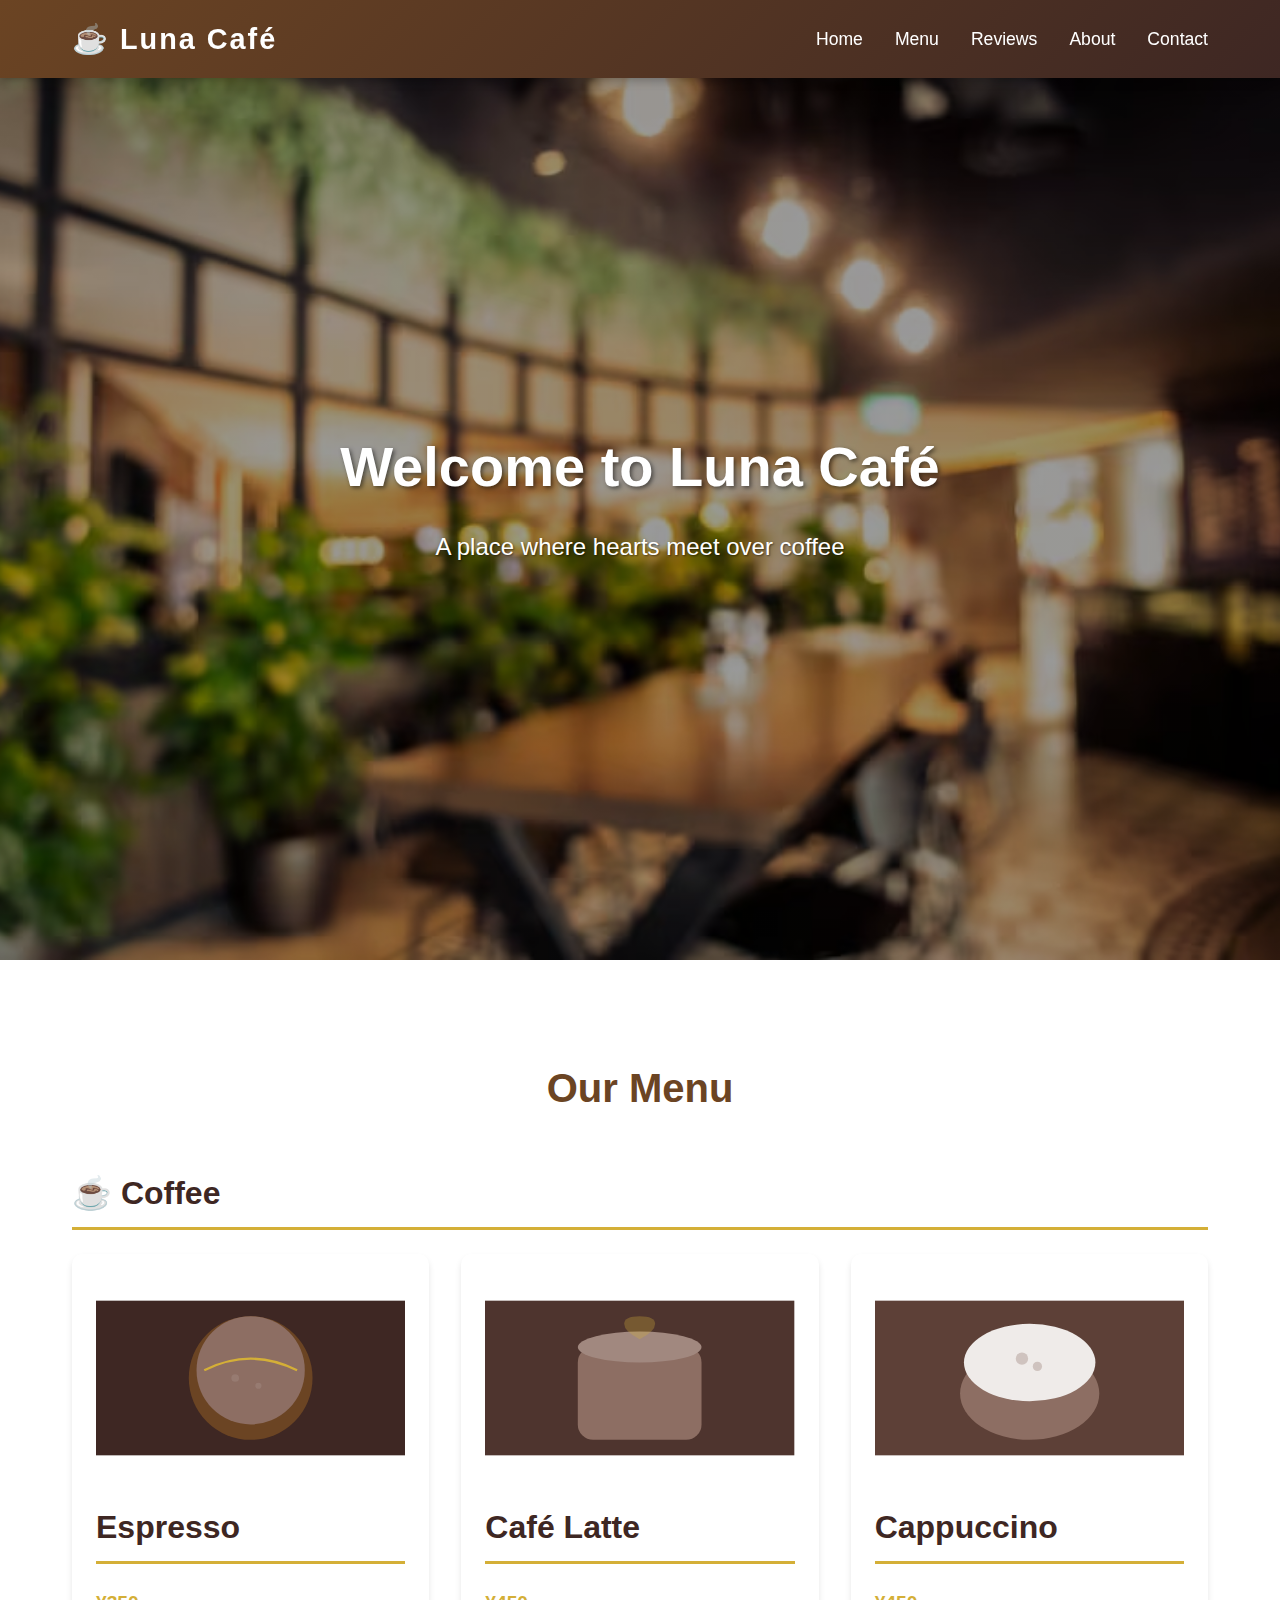
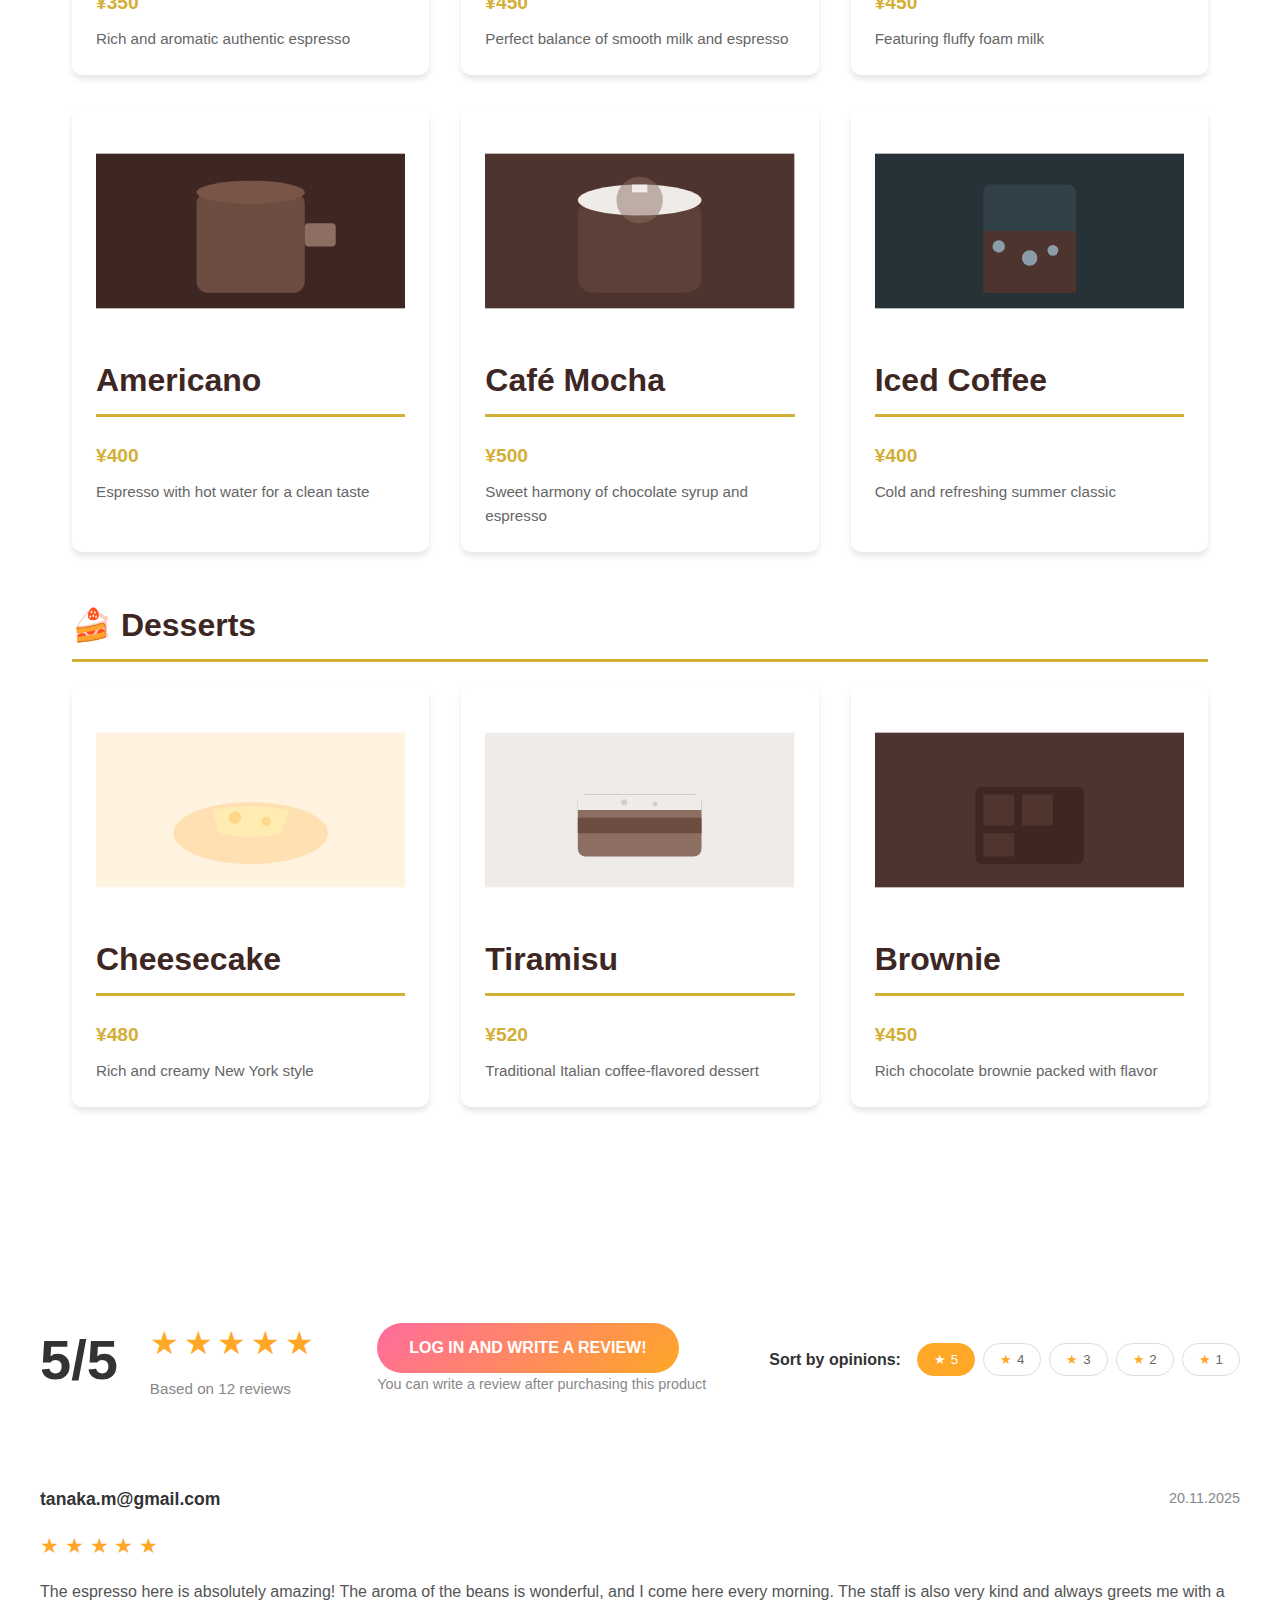
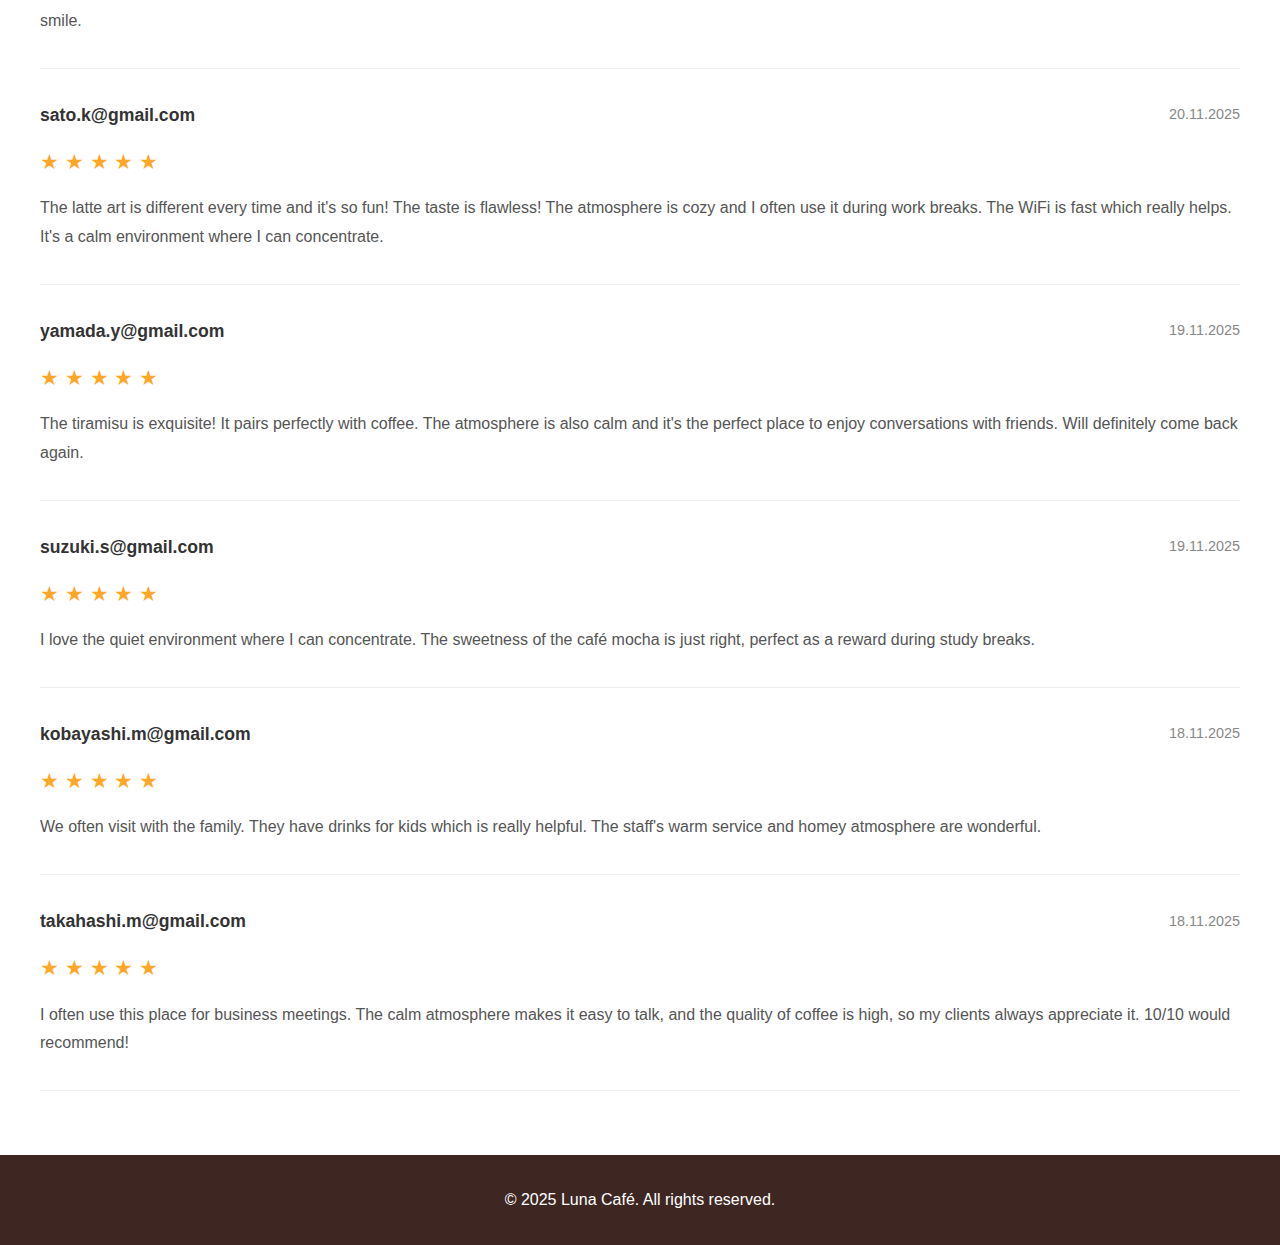
<file: index.html>
<!DOCTYPE html>
<html lang="en">

<head>
    <meta charset="UTF-8">
    <meta name="viewport" content="width=device-width, initial-scale=1.0">
    <title>Luna Café - Coffee Shop</title>
    <link rel="stylesheet" href="css/style.css">
</head>

<body>
    <header>
        <nav>
            <div class="logo">☕ Luna Café </div>
            <ul class="nav-links">
                <li><a href="#home">Home</a></li>
                <li><a href="#menu">Menu</a></li>
                <li><a href="#testimonials">Reviews</a></li>
                <li><a href="#about">About</a></li>
                <li><a href="#contact">Contact</a></li>
            </ul>
        </nav>
    </header>

    <section id="home" class="hero">
        <div class="hero-content">
            <h1>Welcome to Luna Café </h1>
            <p>A place where hearts meet over coffee</p>
        </div>
    </section>

    <section id="menu" class="menu-section">
        <h2>Our Menu</h2>

        <div class="category">
            <h3>☕ Coffee</h3>
            <div class="menu-grid">
                <div class="menu-item">
                    <svg class="coffee-image" xmlns="http://www.w3.org/2000/svg" viewBox="0 0 400 200">
                        <rect fill="#3E2723" width="400" height="200" />
                        <ellipse cx="200" cy="100" rx="80" ry="80" fill="#6B4423" />
                        <ellipse cx="200" cy="90" rx="70" ry="70" fill="#8D6E63" />
                        <path d="M140 90 Q200 60 260 90" stroke="#D4AF37" stroke-width="3" fill="none" />
                        <circle cx="180" cy="100" r="5" fill="#A1887F" opacity="0.5" />
                        <circle cx="210" cy="110" r="4" fill="#A1887F" opacity="0.5" />
                    </svg>
                    <h3>Espresso</h3>
                    <p class="price">¥350</p>
                    <p>Rich and aromatic authentic espresso</p>
                </div>
                <div class="menu-item">
                    <svg class="coffee-image" xmlns="http://www.w3.org/2000/svg" viewBox="0 0 400 200">
                        <rect fill="#4E342E" width="400" height="200" />
                        <rect x="120" y="60" width="160" height="120" rx="20" fill="#8D6E63" />
                        <ellipse cx="200" cy="60" rx="80" ry="20" fill="#A1887F" />
                        <path d="M200 50 Q180 40 180 30 Q180 20 200 20 Q220 20 220 30 Q220 40 200 50" fill="#D4AF37"
                            opacity="0.3" />
                    </svg>
                    <h3>Café Latte</h3>
                    <p class="price">¥450</p>
                    <p>Perfect balance of smooth milk and espresso</p>
                </div>
                <div class="menu-item">
                    <svg class="coffee-image" xmlns="http://www.w3.org/2000/svg" viewBox="0 0 400 200">
                        <rect fill="#5D4037" width="400" height="200" />
                        <ellipse cx="200" cy="120" rx="90" ry="60" fill="#8D6E63" />
                        <ellipse cx="200" cy="80" rx="85" ry="50" fill="#EFEBE9" />
                        <circle cx="190" cy="75" r="8" fill="#A1887F" opacity="0.4" />
                        <circle cx="210" cy="85" r="6" fill="#A1887F" opacity="0.4" />
                    </svg>
                    <h3>Cappuccino</h3>
                    <p class="price">¥450</p>
                    <p>Featuring fluffy foam milk</p>
                </div>
                <div class="menu-item">
                    <svg class="coffee-image" xmlns="http://www.w3.org/2000/svg" viewBox="0 0 400 200">
                        <rect fill="#3E2723" width="400" height="200" />
                        <rect x="130" y="50" width="140" height="130" rx="15" fill="#6D4C41" />
                        <ellipse cx="200" cy="50" rx="70" ry="15" fill="#795548" />
                        <rect x="270" y="90" width="40" height="30" rx="5" fill="#8D6E63" />
                    </svg>
                    <h3>Americano</h3>
                    <p class="price">¥400</p>
                    <p>Espresso with hot water for a clean taste</p>
                </div>
                <div class="menu-item">
                    <svg class="coffee-image" xmlns="http://www.w3.org/2000/svg" viewBox="0 0 400 200">
                        <rect fill="#4E342E" width="400" height="200" />
                        <rect x="120" y="60" width="160" height="120" rx="20" fill="#5D4037" />
                        <ellipse cx="200" cy="60" rx="80" ry="20" fill="#EFEBE9" />
                        <circle cx="200" cy="60" r="30" fill="#8D6E63" opacity="0.5" />
                        <rect x="190" y="40" width="20" height="10" fill="#EFEBE9" />
                    </svg>
                    <h3>Café Mocha</h3>
                    <p class="price">¥500</p>
                    <p>Sweet harmony of chocolate syrup and espresso</p>
                </div>
                <div class="menu-item">
                    <svg class="coffee-image" xmlns="http://www.w3.org/2000/svg" viewBox="0 0 400 200">
                        <rect fill="#263238" width="400" height="200" />
                        <rect x="140" y="40" width="120" height="140" rx="10" fill="#37474F" opacity="0.7" />
                        <rect x="140" y="100" width="120" height="80" fill="#4E342E" />
                        <circle cx="160" cy="120" r="8" fill="#B3E5FC" opacity="0.6" />
                        <circle cx="200" cy="135" r="10" fill="#B3E5FC" opacity="0.6" />
                        <circle cx="230" cy="125" r="7" fill="#B3E5FC" opacity="0.6" />
                    </svg>
                    <h3>Iced Coffee</h3>
                    <p class="price">¥400</p>
                    <p>Cold and refreshing summer classic</p>
                </div>
            </div>
        </div>

        <div class="category">
            <h3>🍰 Desserts</h3>
            <div class="menu-grid">
                <div class="menu-item">
                    <svg class="coffee-image" xmlns="http://www.w3.org/2000/svg" viewBox="0 0 400 200">
                        <rect fill="#FFF3E0" width="400" height="200" />
                        <ellipse cx="200" cy="130" rx="100" ry="40" fill="#FFE0B2" />
                        <path d="M150 100 Q200 90 250 100 L240 130 Q200 140 160 130 Z" fill="#FFECB3" />
                        <circle cx="180" cy="110" r="8" fill="#FFB74D" opacity="0.4" />
                        <circle cx="220" cy="115" r="6" fill="#FFB74D" opacity="0.4" />
                    </svg>
                    <h3>Cheesecake</h3>
                    <p class="price">¥480</p>
                    <p>Rich and creamy New York style</p>
                </div>
                <div class="menu-item">
                    <svg class="coffee-image" xmlns="http://www.w3.org/2000/svg" viewBox="0 0 400 200">
                        <rect fill="#EFEBE9" width="400" height="200" />
                        <rect x="120" y="80" width="160" height="80" rx="10" fill="#8D6E63" />
                        <rect x="120" y="80" width="160" height="20" fill="#EFEBE9" />
                        <rect x="120" y="110" width="160" height="20" fill="#6D4C41" />
                        <circle cx="180" cy="90" r="4" fill="#D7CCC8" />
                        <circle cx="220" cy="92" r="3" fill="#D7CCC8" />
                    </svg>
                    <h3>Tiramisu</h3>
                    <p class="price">¥520</p>
                    <p>Traditional Italian coffee-flavored dessert</p>
                </div>
                <div class="menu-item">
                    <svg class="coffee-image" xmlns="http://www.w3.org/2000/svg" viewBox="0 0 400 200">
                        <rect fill="#4E342E" width="400" height="200" />
                        <rect x="130" y="70" width="140" height="100" rx="8" fill="#3E2723" />
                        <rect x="140" y="80" width="40" height="40" fill="#5D4037" opacity="0.6" />
                        <rect x="190" y="80" width="40" height="40" fill="#5D4037" opacity="0.6" />
                        <rect x="140" y="130" width="40" height="30" fill="#5D4037" opacity="0.6" />
                    </svg>
                    <h3>Brownie</h3>
                    <p class="price">¥450</p>
                    <p>Rich chocolate brownie packed with flavor</p>
                </div>
            </div>
        </div>
    </section>

    <section id="testimonials" class="testimonials">
        <div class="testimonials-header">
            <div>
                <div class="overall-rating">
                    <div class="rating-score">5/5</div>
                    <div>
                        <div class="rating-stars">
                            <span>★</span>
                            <span>★</span>
                            <span>★</span>
                            <span>★</span>
                            <span>★</span>
                        </div>
                        <div class="rating-count">Based on 12 reviews</div>
                    </div>
                </div>
            </div>

            <div>
                <button class="review-button">LOG IN AND WRITE A REVIEW!</button>
                <p class="review-note">You can write a review after purchasing this product</p>
            </div>

            <div class="sort-filters">
                <span class="sort-label">Sort by opinions:</span>
                <button class="filter-btn active">
                    <span class="star">★</span> 5
                </button>
                <button class="filter-btn">
                    <span class="star">★</span> 4
                </button>
                <button class="filter-btn">
                    <span class="star">★</span> 3
                </button>
                <button class="filter-btn">
                    <span class="star">★</span> 2
                </button>
                <button class="filter-btn">
                    <span class="star">★</span> 1
                </button>
            </div>
        </div>

        <div class="reviews-list">
            <div class="review-item">
                <div class="review-header">
                    <span class="reviewer-email">tanaka.m@gmail.com</span>
                    <span class="review-date">20.11.2025</span>
                </div>
                <div class="review-rating">★ ★ ★ ★ ★</div>
                <p class="review-text">
                    The espresso here is absolutely amazing! The aroma of the beans is wonderful, and I come here every
                    morning. The staff is also very kind and always greets me with a smile.
                </p>
            </div>

            <div class="review-item">
                <div class="review-header">
                    <span class="reviewer-email">sato.k@gmail.com</span>
                    <span class="review-date">20.11.2025</span>
                </div>
                <div class="review-rating">★ ★ ★ ★ ★</div>
                <p class="review-text">
                    The latte art is different every time and it's so fun! The taste is flawless! The atmosphere is cozy
                    and I often use it during work breaks. The WiFi is fast which really helps. It's a calm environment
                    where I can concentrate.
                </p>
            </div>

            <div class="review-item">
                <div class="review-header">
                    <span class="reviewer-email">yamada.y@gmail.com</span>
                    <span class="review-date">19.11.2025</span>
                </div>
                <div class="review-rating">★ ★ ★ ★ ★</div>
                <p class="review-text">
                    The tiramisu is exquisite! It pairs perfectly with coffee. The atmosphere is also calm and it's the
                    perfect place to enjoy conversations with friends. Will definitely come back again.
                </p>
            </div>

            <div class="review-item">
                <div class="review-header">
                    <span class="reviewer-email">suzuki.s@gmail.com</span>
                    <span class="review-date">19.11.2025</span>
                </div>
                <div class="review-rating">★ ★ ★ ★ ★</div>
                <p class="review-text">
                    I love the quiet environment where I can concentrate. The sweetness of the café mocha is just right,
                    perfect as a reward during study breaks.
                </p>
            </div>

            <div class="review-item">
                <div class="review-header">
                    <span class="reviewer-email">kobayashi.m@gmail.com</span>
                    <span class="review-date">18.11.2025</span>
                </div>
                <div class="review-rating">★ ★ ★ ★ ★</div>
                <p class="review-text">
                    We often visit with the family. They have drinks for kids which is really helpful. The staff's warm
                    service and homey atmosphere are wonderful.
                </p>
            </div>

            <div class="review-item">
                <div class="review-header">
                    <span class="reviewer-email">takahashi.m@gmail.com</span>
                    <span class="review-date">18.11.2025</span>
                </div>
                <div class="review-rating">★ ★ ★ ★ ★</div>
                <p class="review-text">
                    I often use this place for business meetings. The calm atmosphere makes it easy to talk, and the
                    quality of coffee is high, so my clients always appreciate it. 10/10 would recommend!
                </p>
            </div>
        </div>
    </section>

    <footer>
        <p>&copy; 2025 Luna Café. All rights reserved.</p>
    </footer>
</body>

</html>
</file>
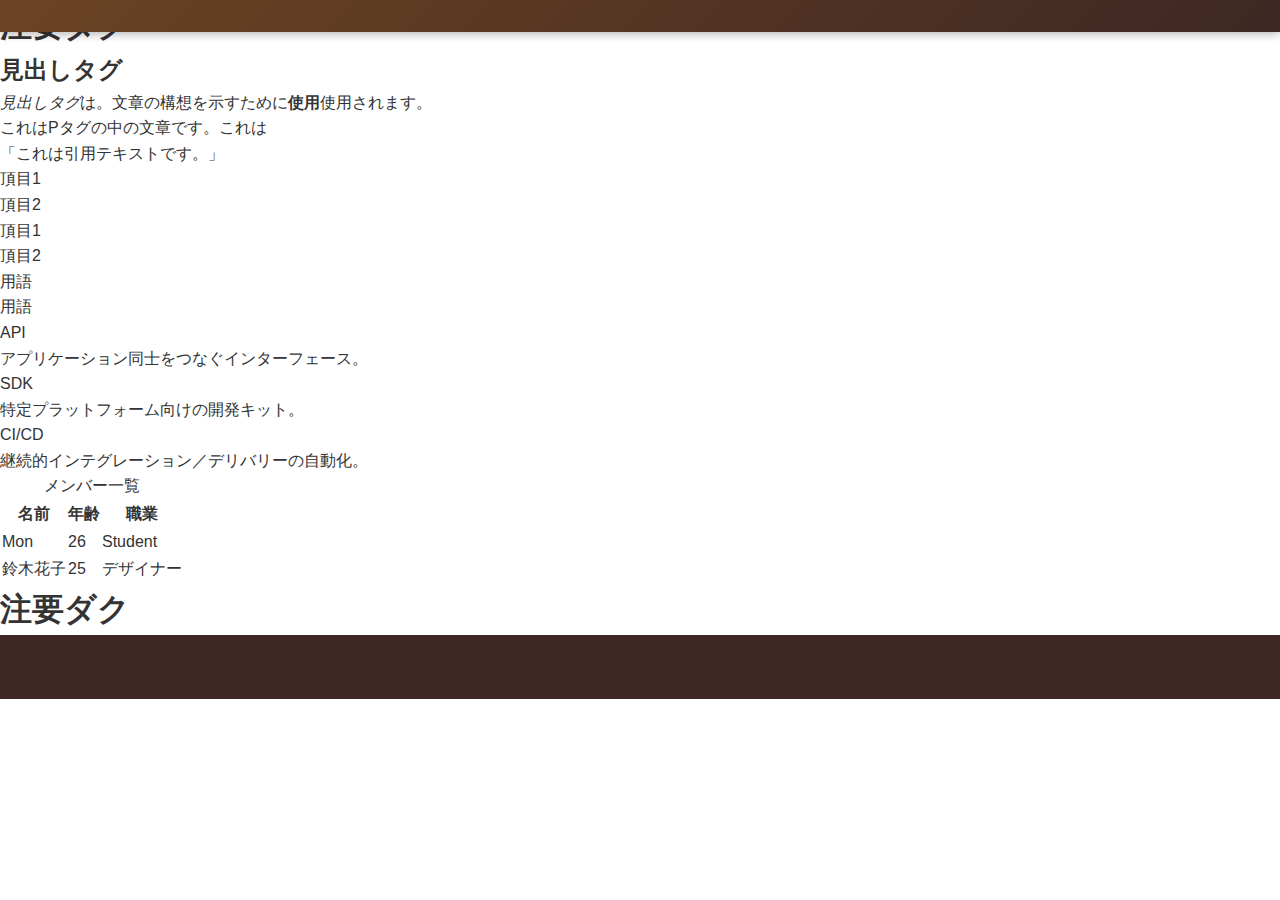
<file: 6th.html>
<!DOCTYPE html>
<html lang="ja">

<head>
    <meta charset="UTF-8">
    <meta name="viewport" content="width=device-width, initial-scale=1.0">
    <title>注意ダク</title>
    <link rel="stylesheet" href="css/style.css">
</head>

<body>
    <header>
        <navi>

        </navi>
    </header>
    <main>
        <article>
            <h1>注要ダク</h1>
            <section>
                <h2>見出しタグ</h2>
                <p><em>見出しタグ</em>は。文章の構想を示すために<strong>使用</strong>使用されます。</p>
                <div>
                    <p>これはPタグの中の文章です。<span>これは</span></p>
                </div>
            </section>
            <section>
                <q>これは引用テキストです。</q>
            </section>
            <section>
                <ol>
                    <li>頂目1</li>
                    <li>頂目2</li>
                </ol>
                <ul>
                        <li>頂目1</li>
                        <li>頂目2</li>

                </ul>
                <dl>
                    <dt>用語</dt>
                    <dt>用語</dt>
                </dl>
                <dl>
                    <dt>API</dt>
                    <dd>アプリケーション同士をつなぐインターフェース。</dd>
                  
                    <dt>SDK</dt>
                    <dd>特定プラットフォーム向けの開発キット。</dd>
                  
                    <dt>CI/CD</dt>
                    <dd>継続的インテグレーション／デリバリーの自動化。</dd>
                </dl>
            </section>
            <section>
                <table>
                    <caption>メンバー一覧</caption>
                    <thead>
                        <tr>
                            <th>名前</th>
                            <th>年齢</th>
                            <th>職業</th>
                        </tr>
                    </thead>
                    <tbody>
                        <tr>
                            <td>Mon</td>
                            <td>26</td>
                            <td>Student</td>
                        </tr>
                        <tr>
                            <td>鈴木花子</td>
                            <td>25</td>
                            <td>デザイナー</td>
                        </tr>
                    </tbody>
                </table>
            </section>
        </article>
        <h1>注要ダク</h1>
    </main>
    <footer>

    </footer>
</body>

</html>
</file>
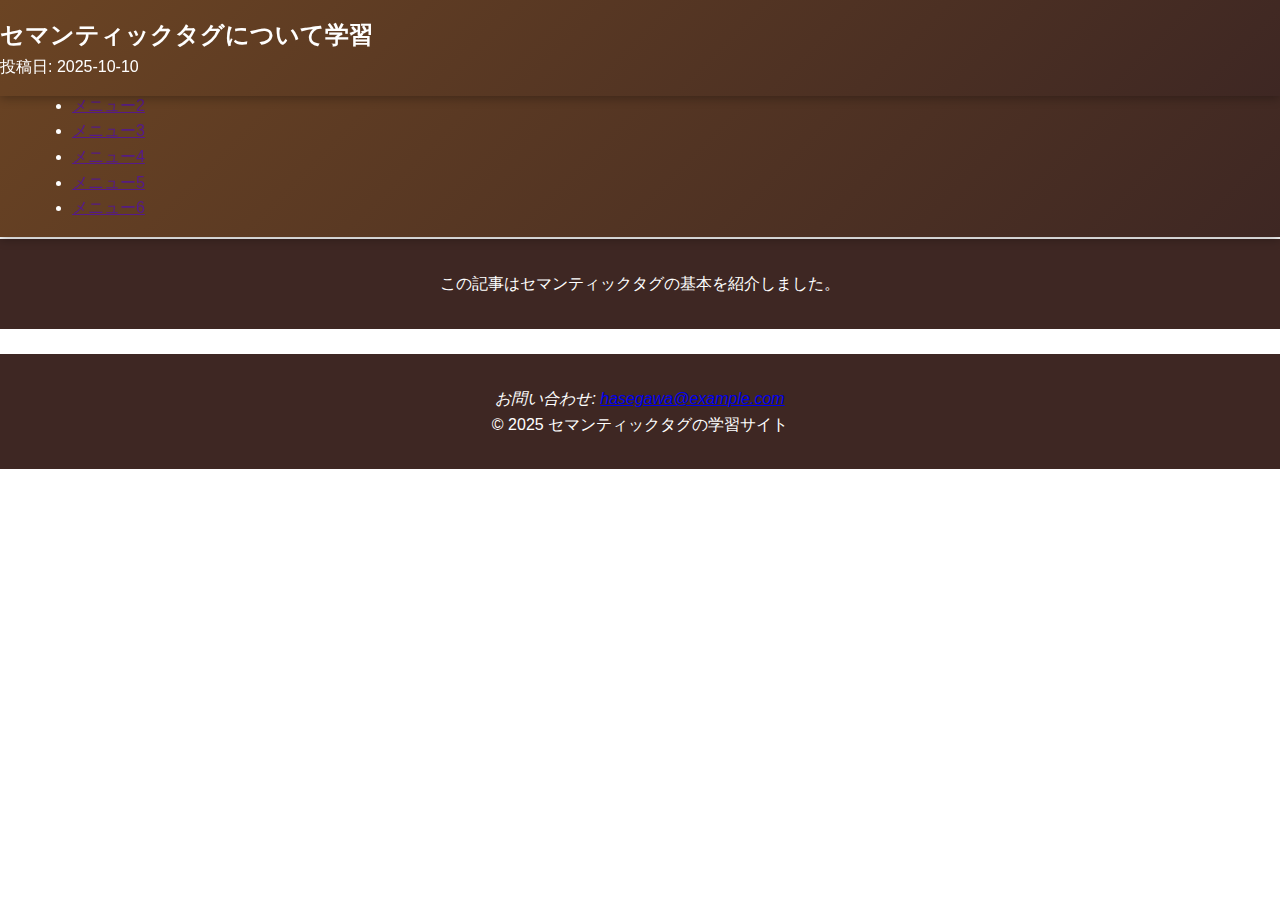
<file: 7th index.html>
<!DOCTYPE html>
<html lang="ja">

<head>
    <meta charset="UTF-8">
    <meta name="viewport" content="width=device-width, initial-scale=1.0">
    <title>セマンティックタグ</title>
    <link rel="stylesheet" href="css/style.css">
</head>

<body>
    <!--ヘンダー-->
    <header>
        <div class="container">
            <h1 class="tittle">セマンティックタグ</h1>
            <!--ナビゲーション-->
            <nav>
                <ul>
                    <li><a href="">メニュー1</a></li>
                    <li><a href="">メニュー2</a></li>
                    <li><a href="">メニュー3</a></li>
                    <li><a href="">メニュー4</a></li>
                    <li><a href="">メニュー5</a></li>
                    <li><a href="">メニュー6</a></li>
                </ul>
            </nav>
        </div>

    </header>
    <!--メイン-->
    <main id="main">
        <article>
            <!--記事のベンダー-->
            <header>
                <h2>セマンティックタグについて学習</h2>
                <p>投稿日: <time datetime="2025-10-10">2025-10-10</time></p>

            </header>
            <!--記事の区切り-->
            <section>
                <h3>セマンティックタグの意味とは？</h3>
                <p>セマンティックというのは、「意味のある」という意味の単語です。</p>

            </section>
            <!--記事の区切り-->
            <section>
                <h3>主要なセマンティックタグ</h3>
                <ul>
                    <li>header</li>
                    <li>nav</li>
                    <li>main</li>
                    <li>article</li>
                    <li>section</li>
                    <li>footer</li>
                </ul>

            </section>
            <!--記事のフッター-->
            <footer>
                <p>この記事はセマンティックタグの基本を紹介しました。</p>

            </footer>
        </article>

    </main>
    　 <!--フッター-->
    <footer>
        <div class="container">
            <address>
                <p>お問い合わせ: <a href="mailto:hasegaw@example.com">hasegawa@example.com</a></p>
            </address>
            <p>&copy; 2025 セマンティックタグの学習サイト</p>
        </div>
    </footer>
</body>

</html>
</file>
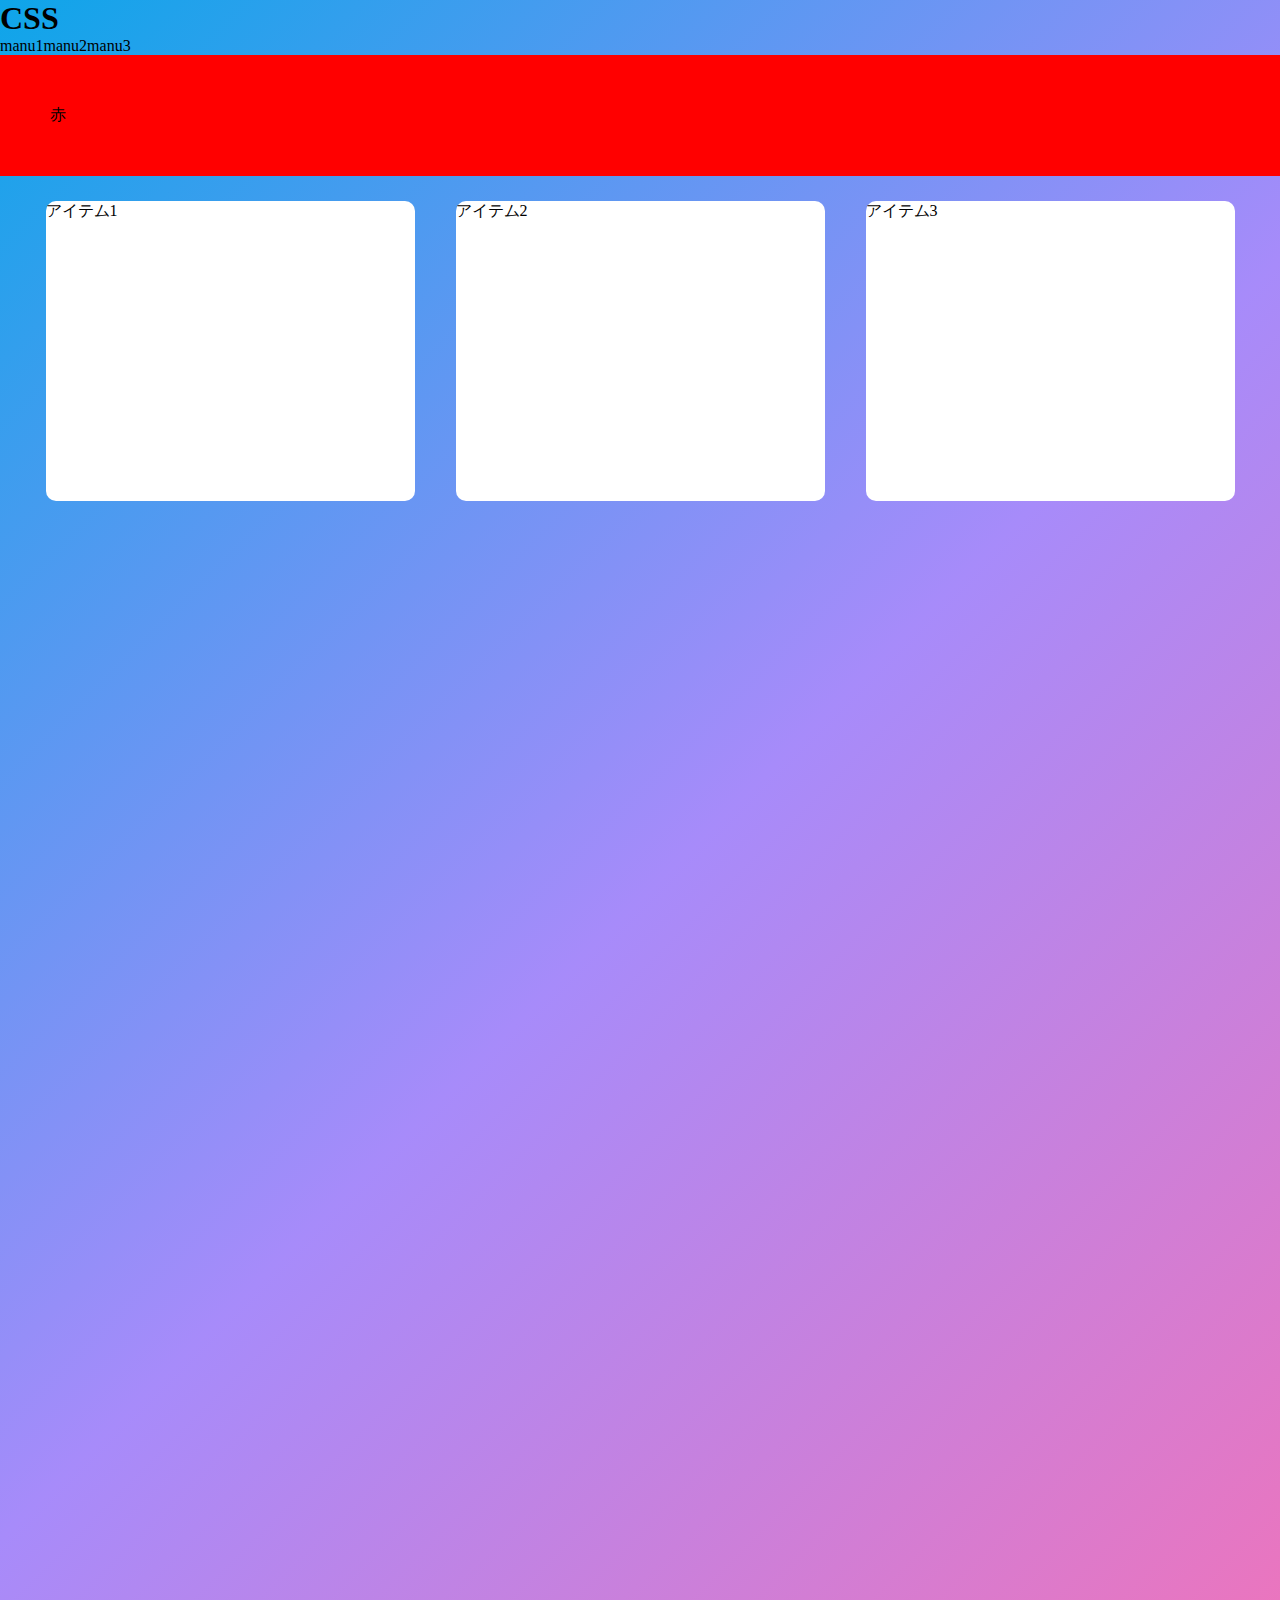
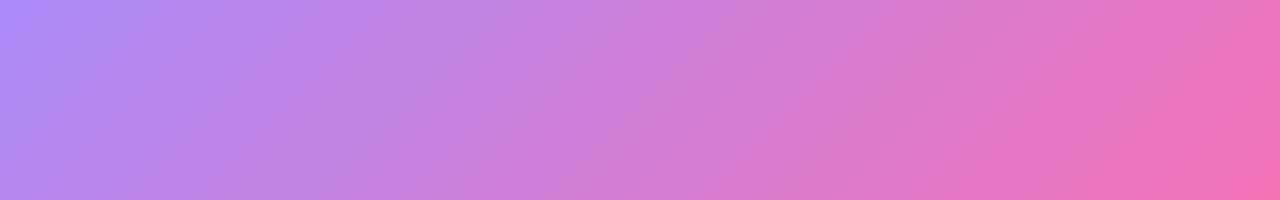
<file: 8th.html>
<!DOCTYPE html>
<html lang="ja">
<head>
    <meta charset="UTF-8">
    <meta name="viewport" content="width=device-width, initial-scale=1.0">
    <title>CSS</title>
    <link rel="stylesheet" href="css/8th.css">
</head>
<body>
    <header>
        <h1>CSS</h1>
        <nav>
            <ul>
                <li>manu1</li>
                <li>manu2</li>
                <li>manu3</li>
            </ul>
        </nav>
    </header>
    <div class="bg-blue">
    <p>青</p>
</div>
<div class="bg-red">
    <p>赤</p>
</div>
<section class="flex-container">
        <div class="flex-item">アイテム1</div>
        <div class="flex-item">アイテム2</div>
        <div class="flex-item">アイテム3</div>
    </section>
</body>
</html>
</file>
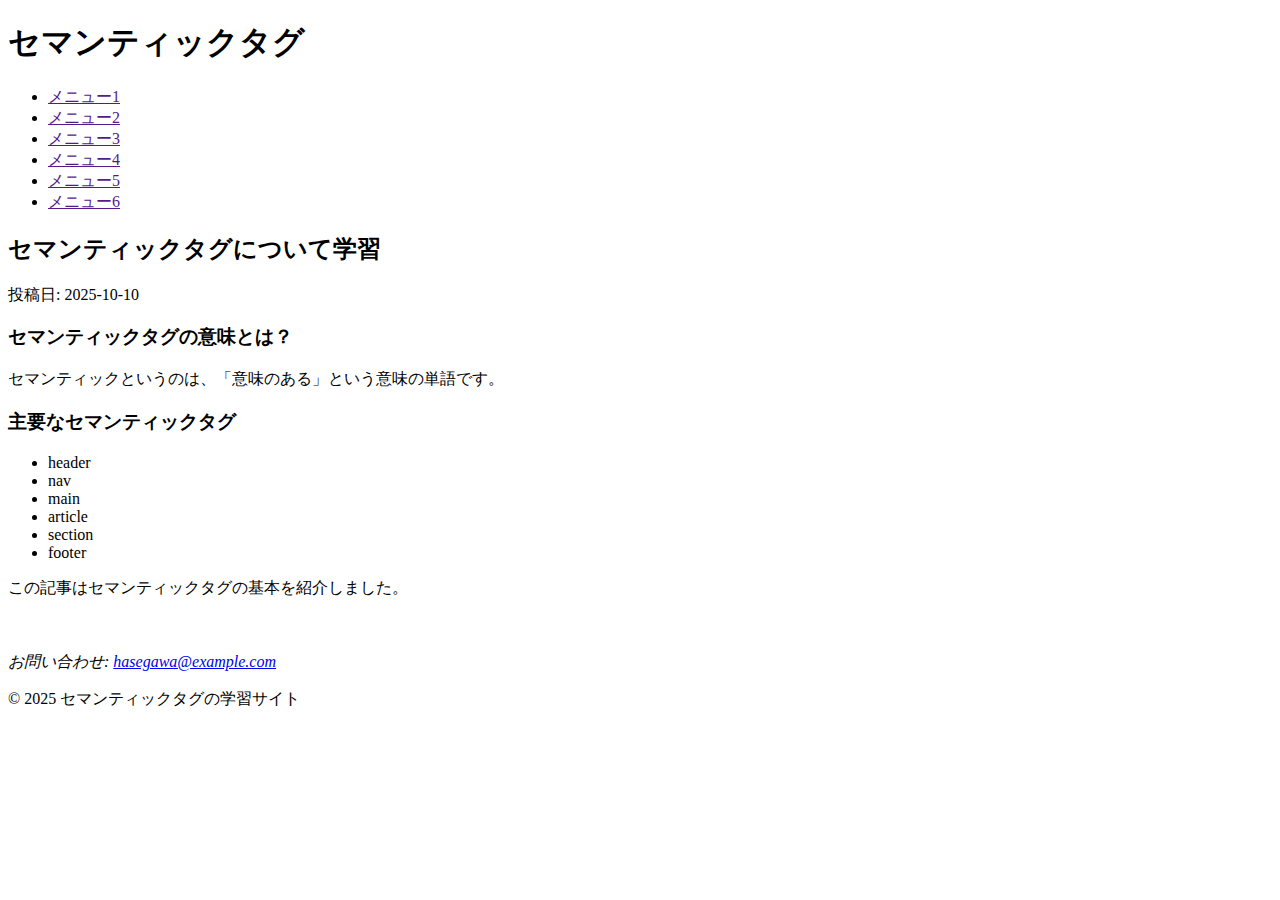
<file: css/7th index.html>
<!DOCTYPE html>
<html lang="ja">

<head>
    <meta charset="UTF-8">
    <meta name="viewport" content="width=device-width, initial-scale=1.0">
    <title>問い合わせ</title>
</head>

<body>
    <!--ヘンダー-->
    <header>
        <div class="container">
            <h1 class="tittle">セマンティックタグ</h1>
            <!--ナビゲーション-->
            <nav>
                <ul>
                    <li><a href="">メニュー1</a></li>
                    <li><a href="">メニュー2</a></li>
                    <li><a href="">メニュー3</a></li>
                    <li><a href="">メニュー4</a></li>
                    <li><a href="">メニュー5</a></li>
                    <li><a href="">メニュー6</a></li>
                </ul>
            </nav>
        </div>

    </header>
    <!--メイン-->
    <main>
        <article>
            <!--記事のベンダー-->
            <header>
                <h2>セマンティックタグについて学習</h2>
                <p>投稿日: <time datetime="2025-10-10">2025-10-10</time></p>

            </header>
            <!--記事の区切り-->
            <section>
                <h3>セマンティックタグの意味とは？</h3>
                <p>セマンティックというのは、「意味のある」という意味の単語です。</p>

            </section>
            <!--記事の区切り-->
            <section>
                <h3>主要なセマンティックタグ</h3>
                <ul>
                    <li>header</li>
                    <li>nav</li>
                    <li>main</li>
                    <li>article</li>
                    <li>section</li>
                    <li>footer</li>
                </ul>

            </section>
            <!--記事のフッター-->
            <footer>
                <p>この記事はセマンティックタグの基本を紹介しました。</p>

            </footer>
        </article>

    </main>
    　 <!--フッター-->
    <footer>
        <div class="container">
            <address>
                <p>お問い合わせ: <a href="mailto:hasegaw@example.com">hasegawa@example.com</a></p>
            </address>
            <p>&copy; 2025 セマンティックタグの学習サイト</p>
        </div>
    </footer>
</body>

</html>
</file>
<file: css/style.css>
* {
    margin: 0;
    padding: 0;
    box-sizing: border-box;
}

body {
    font-family: 'Arial', sans-serif;
    color: #333;
    line-height: 1.6;
}

header {
    background: linear-gradient(135deg, #6B4423 0%, #3E2723 100%);
    color: white;
    padding: 1rem 0;
    position: fixed;
    width: 100%;
    top: 0;
    z-index: 1000;
    box-shadow: 0 2px 10px rgba(0,0,0,0.3);
}

nav {
    max-width: 1200px;
    margin: 0 auto;
    display: flex;
    justify-content: space-between;
    align-items: center;
    padding: 0 2rem;
}

.logo {
    font-size: 1.8rem;
    font-weight: bold;
    letter-spacing: 2px;
}

.nav-links {
    display: flex;
    gap: 2rem;
    list-style: none;
}

.nav-links a {
    color: white;
    text-decoration: none;
    transition: color 0.3s;
    font-size: 1.1rem;
}

.nav-links a:hover {
    color: #D4AF37;
}

.hero {
    background: linear-gradient(rgba(0,0,0,0.4), rgba(0,0,0,0.4)), 
                url('../img/header.avif') no-repeat center center/cover;
    background-size: cover;
    background-position: center;
    height: 100vh;
    display: flex;
    align-items: center;
    justify-content: center;
    text-align: center;
    color: white;
    margin-top: 60px;
}

.hero-content h1 {
    font-size: 3.5rem;
    margin-bottom: 1rem;
    text-shadow: 2px 2px 4px rgba(0,0,0,0.5);
}

.hero-content p {
    font-size: 1.5rem;
    margin-bottom: 2rem;
    text-shadow: 1px 1px 2px rgba(0,0,0,0.5);
}

.menu-section {
    max-width: 1200px;
    margin: 4rem auto;
    padding: 2rem;
}

.menu-section h2 {
    text-align: center;
    font-size: 2.5rem;
    margin-bottom: 3rem;
    color: #6B4423;
}

.menu-grid {
    display: grid;
    grid-template-columns: repeat(auto-fit, minmax(300px, 1fr));
    gap: 2rem;
    margin-bottom: 3rem;
}

.menu-item {
    background: white;
    padding: 1.5rem;
    border-radius: 10px;
    box-shadow: 0 4px 6px rgba(0,0,0,0.1);
    transition: transform 0.3s;
}

.menu-item:hover {
    transform: translateY(-5px);
    box-shadow: 0 6px 12px rgba(0,0,0,0.15);
}

.menu-item h3 {
    color: #6B4423;
    margin-bottom: 0.5rem;
    font-size: 1.5rem;
}

.menu-item .price {
    color: #D4AF37;
    font-weight: bold;
    font-size: 1.2rem;
    margin: 0.5rem 0;
}

.menu-item p {
    color: #666;
    font-size: 0.95rem;
}

.category {
    margin-bottom: 3rem;
}

.category h3 {
    font-size: 2rem;
    color: #3E2723;
    margin-bottom: 1.5rem;
    padding-bottom: 0.5rem;
    border-bottom: 3px solid #D4AF37;
}

.coffee-image {
    width: 100%;
    height: 200px;
    object-fit: cover;
    border-radius: 10px 10px 0 0;
    margin-bottom: 1rem;
}

.testimonials {
    background: white;
    padding: 4rem 2rem;
    margin-top: 4rem;
}

.testimonials-header {
    max-width: 1200px;
    margin: 0 auto 3rem;
    display: flex;
    justify-content: space-between;
    align-items: center;
    flex-wrap: wrap;
    gap: 2rem;
}

.overall-rating {
    display: flex;
    align-items: center;
    gap: 2rem;
}

.rating-score {
    font-size: 3.5rem;
    font-weight: bold;
    color: #333;
}

.rating-stars {
    display: flex;
    gap: 0.3rem;
}

.rating-stars span {
    color: #FFA726;
    font-size: 2rem;
}

.rating-count {
    color: #888;
    font-size: 0.95rem;
    margin-top: 0.5rem;
}

.review-button {
    background: linear-gradient(135deg, #FF6B9D 0%, #FFA726 100%);
    color: white;
    border: none;
    padding: 1rem 2rem;
    border-radius: 50px;
    font-size: 1rem;
    font-weight: bold;
    cursor: pointer;
    transition: transform 0.3s;
}

.review-button:hover {
    transform: scale(1.05);
}

.review-note {
    color: #888;
    font-size: 0.9rem;
    text-align: center;
}

.sort-filters {
    display: flex;
    gap: 0.5rem;
    align-items: center;
    flex-wrap: wrap;
}

.sort-label {
    color: #333;
    font-weight: 600;
    margin-right: 0.5rem;
}

.filter-btn {
    background: white;
    border: 1px solid #ddd;
    padding: 0.5rem 1rem;
    border-radius: 25px;
    cursor: pointer;
    display: flex;
    align-items: center;
    gap: 0.3rem;
    transition: all 0.3s;
    color: #666;
}

.filter-btn:hover {
    background: #f5f5f5;
}

.filter-btn.active {
    background: #FFA726;
    color: white;
    border-color: #FFA726;
}

.filter-btn span.star {
    color: #FFA726;
}

.filter-btn.active span.star {
    color: white;
}

.reviews-list {
    max-width: 1200px;
    margin: 0 auto;
}

.review-item {
    border-bottom: 1px solid #eee;
    padding: 2rem 0;
}

.review-header {
    display: flex;
    justify-content: space-between;
    align-items: center;
    margin-bottom: 1rem;
}

.reviewer-email {
    color: #333;
    font-weight: 600;
    font-size: 1.1rem;
}

.review-date {
    color: #888;
    font-size: 0.9rem;
}

.review-rating {
    color: #FFA726;
    font-size: 1.3rem;
    margin-bottom: 1rem;
}

.review-text {
    color: #555;
    line-height: 1.8;
    font-size: 1rem;
}

footer {
    background: #3E2723;
    color: white;
    text-align: center;
    padding: 2rem;
    margin-top: 0;
}
</file>
<file: css/8th.css>
* {
    margin: 0;
    padding: 0;
}

.bg-red {
    padding: 50px;
    background-color: red;
    position: sticky;
    top: 0;
}

.bg-blue {
    padding: 50px;
    background-color: blue;
    display: none;
}

body {
    background: linear-gradient(135deg, #0ea5e9 0%, #a78bfa 50%, #f472b6 100%);
    height: 200vh;
}

nav ul {
    list-style: none;
    display: flex;
    justify-content: space-around;
    justify-content: space-around;
    justify-content: space-between;
    justify-content: center;
    justify-content: flex-start
}
.flex-container {
    display: flex;
    justify-content: space-around;
    padding: 25px;
}

.flex-item {
    border-radius: 10px;
    height: 300px;
    width: 30%;
    background-color: white;
}
</file>
